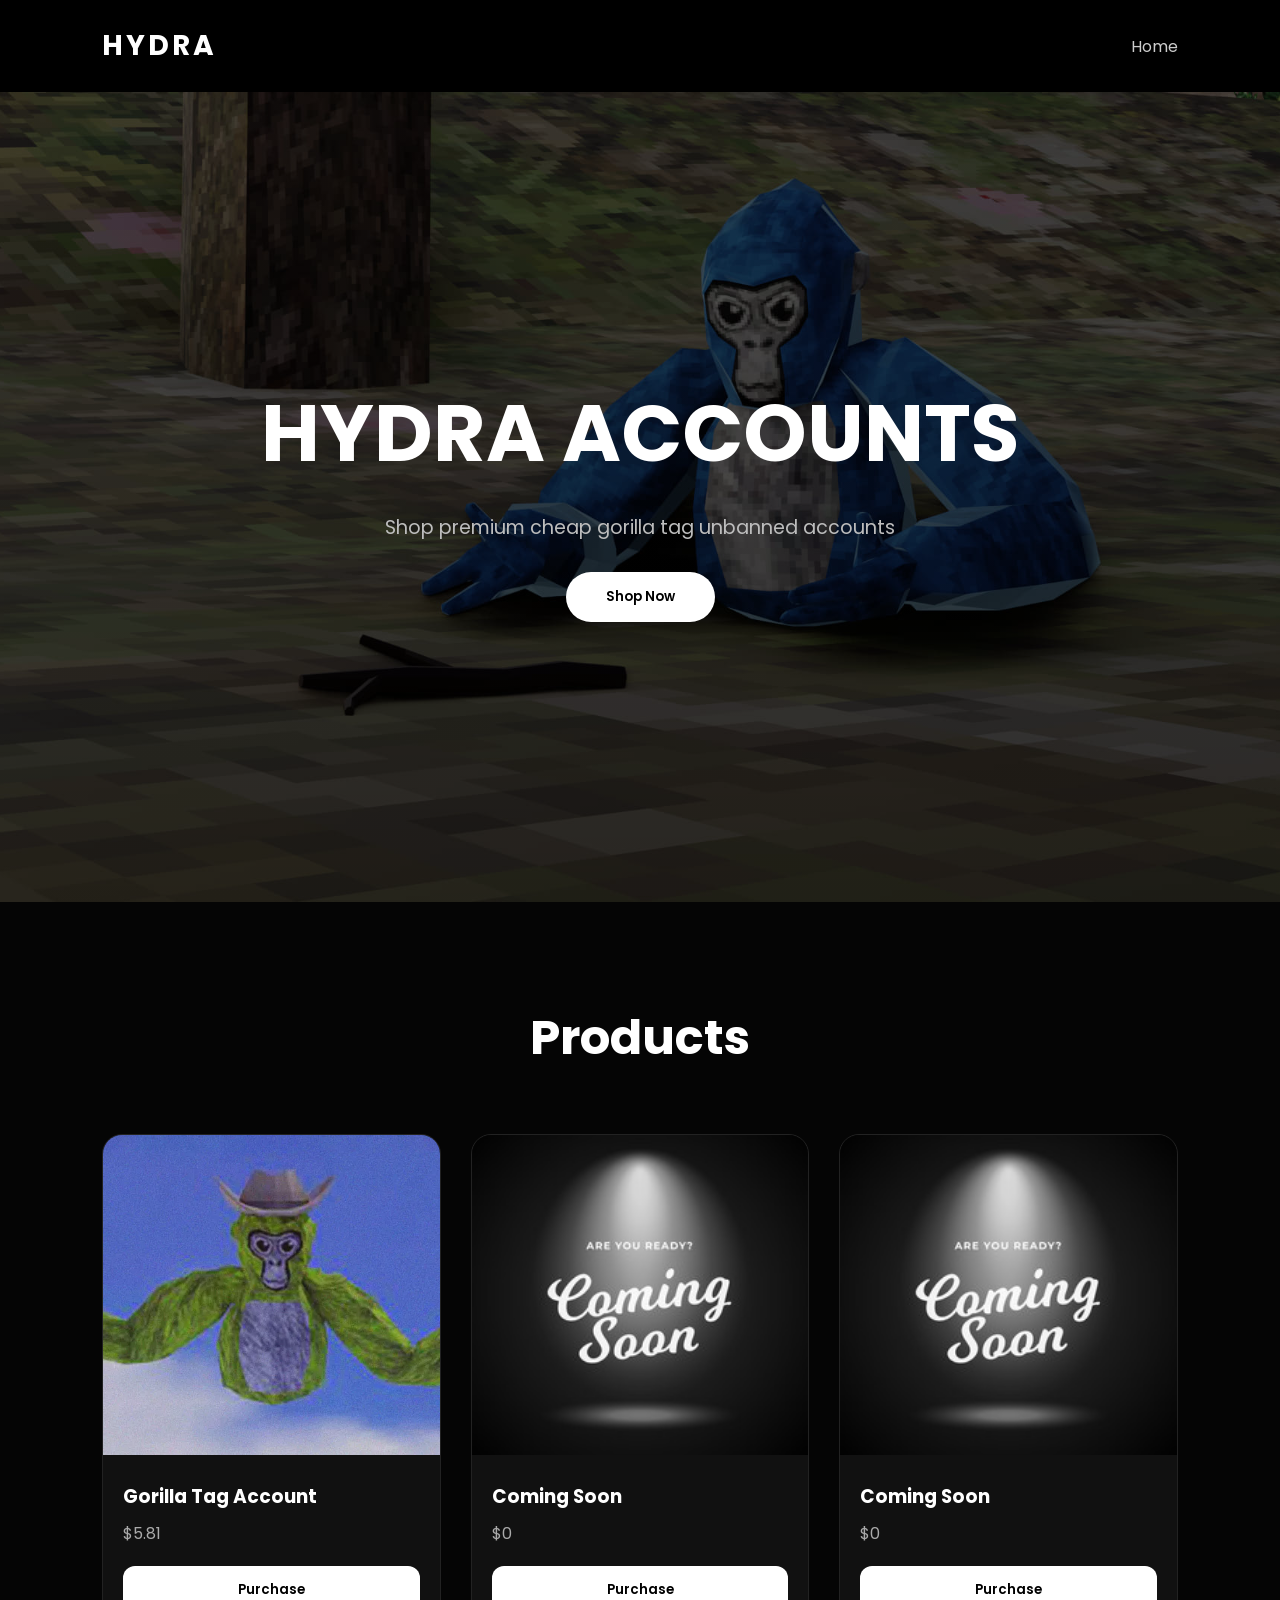
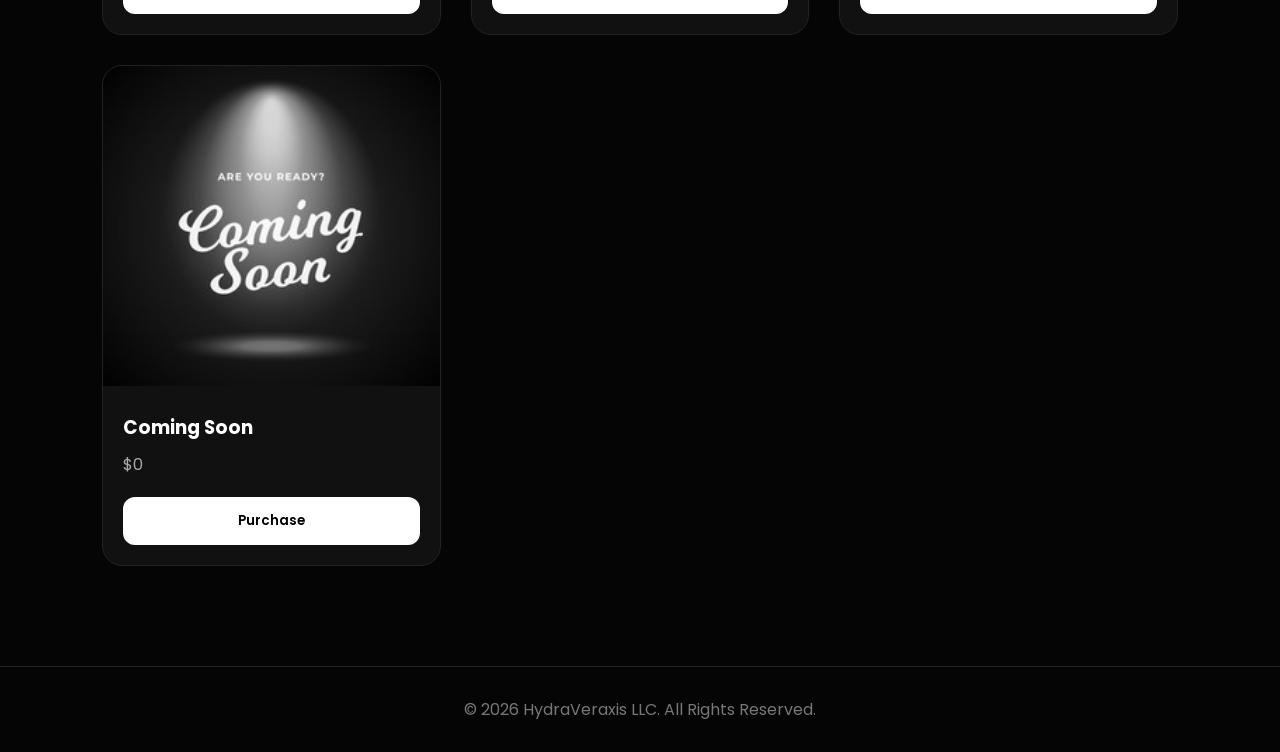
<file: index.html>
<!DOCTYPE html>
<html lang="en">
<head>
<meta charset="UTF-8">
<meta name="viewport" content="width=device-width, initial-scale=1.0">
<title>Hydra Accounts | Home</title>
<link rel="stylesheet" href="styles.css">
<link href="https://fonts.googleapis.com/css2?family=Poppins:wght@300;400;500;600;700&display=swap" rel="stylesheet">
<script src="scripts.js"></script>
</head>
<body>

<header>
    <div class="logo">HYDRA</div>

    <nav>
        <a href="#">Home</a>
    </nav>

</header>

<section class="hero">
    <div class="hero-content">
        <h1>Hydra Accounts</h1>
        <p>Shop premium cheap gorilla tag unbanned accounts</p>
        <button onclick="focusonproducts()">Shop Now</button>
    </div>
</section>

<section class="products" id="products_section">
    <h2>Products</h2>

    <div class="product-grid">

        <div class="card">
            <img src="./gorilla-tag-product-img.png" alt="">
            <h3>Gorilla Tag Account</h3>
            <p>$5.81</p>
            <button onclick="location.href='./purchase/purchase_gorilla_tag.html'">Purchase</button>
        </div>

        <div class="card">
            <img src="./coming_soon.jpg" alt="">
            <h3>Coming Soon</h3>
            <p>$0</p>
            <button>Purchase</button>
        </div>

        <div class="card">
            <img src="./coming_soon.jpg" alt="">
            <h3>Coming Soon</h3>
            <p>$0</p>
            <button>Purchase</button>
        </div>

        <div class="card">
            <img src="./coming_soon.jpg" alt="">
            <h3>Coming Soon</h3>
            <p>$0</p>
            <button>Purchase</button>
        </div>

    </div>
</section>


<footer>
    <p>© 2026 HydraVeraxis LLC. All Rights Reserved.</p>
</footer>

</body>
</html>
</file>
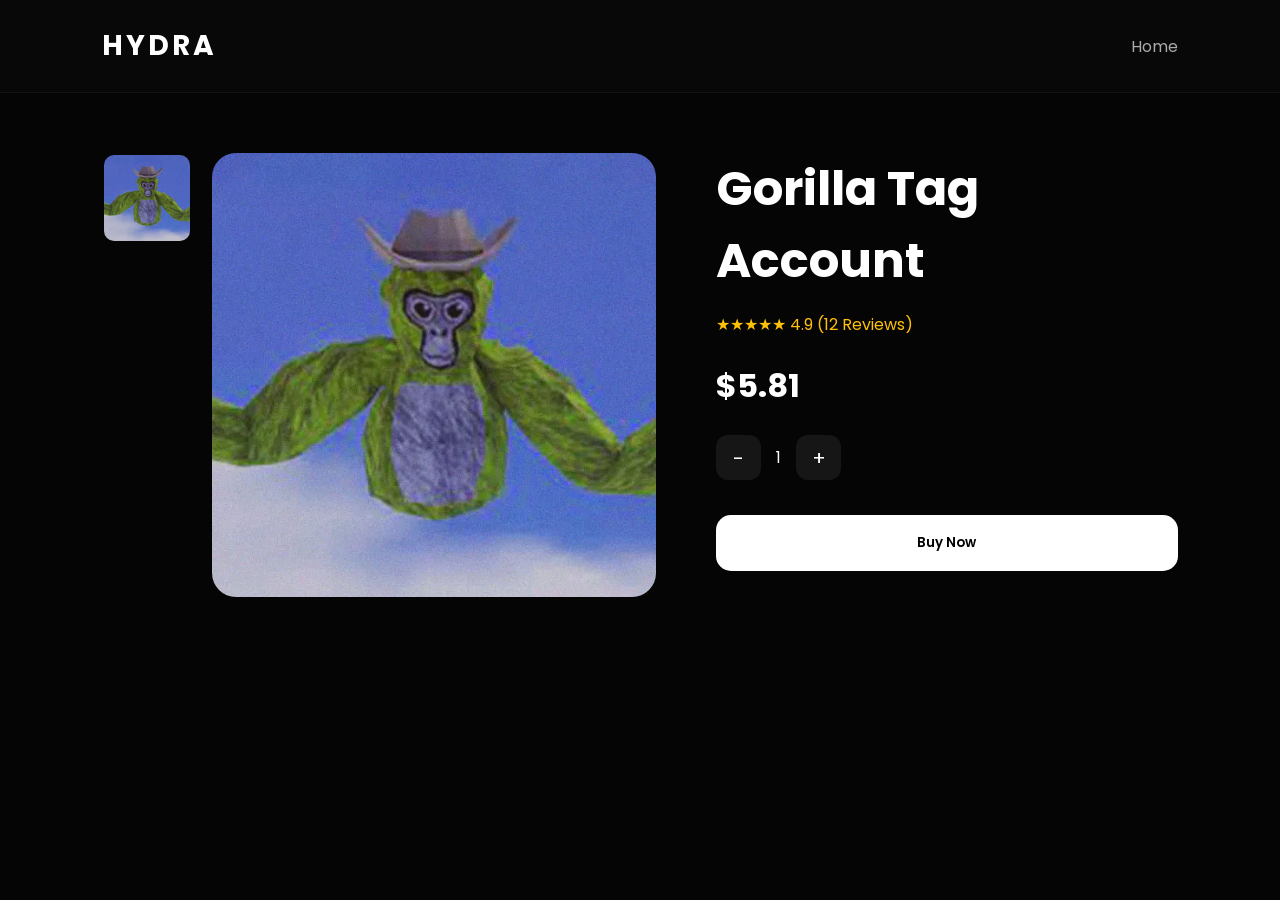
<file: purchase/purchase_gorilla_tag.html>
<!DOCTYPE html>
<html lang="en">
<head>
<meta charset="UTF-8">
<meta name="viewport" content="width=device-width, initial-scale=1.0">
<title>Hydra Accounts | Product</title>

<link href="https://fonts.googleapis.com/css2?family=Poppins:wght@300;400;500;600;700&display=swap" rel="stylesheet">
<link rel="stylesheet" href="./style.css">
</head>
<body>

<header>
    <div class="logo">HYDRA</div>

    <nav>
        <a onclick="location.href='../index.html'">Home</a>
    </nav>
</header>

<section class="product-container">

    <div class="gallery">

        <div class="thumbnails">
            <img src="../gorilla-tag-product-img.png">
        </div>

        <div class="main-image">
            <img src="../gorilla-tag-product-img.png">
        </div>

    </div>

    <div class="product-info">

        <h1>Gorilla Tag Account</h1>

        <div class="rating">
            ★★★★★ 4.9 (12 Reviews)
        </div>

        <div class="price">
            $5.81
        </div>

        <div class="quantity">
            <button>-</button>
            <span>1</span>
            <button>+</button>
        </div>

        <div class="actions">
            <button class="buy-btn" onclick="location.href='../checkout/gorilla_tag.html'">Buy Now</button>
        </div>

    </div>

</section>
</body>
</html>
</file>
<file: styles.css>
*{
    margin:0;
    padding:0;
    box-sizing:border-box;
    font-family:'Poppins',sans-serif;
}

body{
    background:#050505;
    color:white;
}

header{
    display:flex;
    justify-content:space-between;
    align-items:center;
    padding:25px 8%;
    background:rgba(0,0,0,0.9);
    backdrop-filter:blur(10px);
    position:sticky;
    top:0;
    z-index:1000;
}

.logo{
    font-size:28px;
    font-weight:700;
    letter-spacing:3px;
}

nav{
    display:flex;
    gap:30px;
}

nav a{
    text-decoration:none;
    color:#ccc;
    transition:0.3s;
}

nav a:hover{
    color:white;
}


.hero{
    height:90vh;
    display:flex;
    justify-content:center;
    align-items:center;
    text-align:center;
    background:
    linear-gradient(
        rgba(0,0,0,.6),
        rgba(0,0,0,.7)
    ),
    url("./background.jpg");
    background-size:cover;
    background-position:center;
}

.hero-content h1{
    font-size:5rem;
    margin-bottom:20px;
    text-transform:uppercase;
}

.hero-content p{
    font-size:1.2rem;
    color:#bdbdbd;
    margin-bottom:30px;
}

.hero-content button{
    padding:15px 40px;
    border:none;
    border-radius:50px;
    background:white;
    color:black;
    font-weight:600;
    cursor:pointer;
    transition:.3s;
}

.hero-content button:hover{
    transform:translateY(-5px);
}

.products{
    padding:100px 8%;
}

.products h2{
    text-align:center;
    font-size:3rem;
    margin-bottom:60px;
}

.product-grid{
    display:grid;
    grid-template-columns:repeat(auto-fit,minmax(280px,1fr));
    gap:30px;
}

.card{
    background:#111;
    border:1px solid #222;
    border-radius:20px;
    overflow:hidden;
    transition:.4s;
}

.card:hover{
    transform:translateY(-10px);
    box-shadow:0 0 40px rgba(255,255,255,.08);
}

.card img{
    width:100%;
    height:320px;
    object-fit:cover;
}

.card h3{
    padding:20px 20px 10px;
}

.card p{
    padding:0 20px;
    color:#aaa;
}

.card button{
    margin:20px;
    width:calc(100% - 40px);
    padding:14px;
    border:none;
    border-radius:12px;
    background:white;
    color:black;
    cursor:pointer;
    font-weight:600;
}


.subscribe{
    display:flex;
    justify-content:center;
    gap:15px;
    flex-wrap:wrap;
}

.subscribe input{
    width:350px;
    max-width:90%;
    padding:15px;
    border:none;
    border-radius:50px;
    background:#1a1a1a;
    color:white;
}

.subscribe button{
    padding:15px 35px;
    border:none;
    border-radius:50px;
    background:white;
    color:black;
    cursor:pointer;
    font-weight:600;
}

footer{
    text-align:center;
    padding:30px;
    border-top:1px solid #222;
    color:#777;
}

@media(max-width:768px){

    nav{
        display:none;
    }

    .hero-content h1{
        font-size:3rem;
    }

    .products h2,
    .newsletter h2{
        font-size:2rem;
    }
}
</file>
<file: purchase/style.css>
*{
    margin:0;
    padding:0;
    box-sizing:border-box;
    font-family:'Poppins',sans-serif;
}

body{
    background:#050505;
    color:white;
}

/* Header */

header{
    display:flex;
    justify-content:space-between;
    align-items:center;
    padding:25px 8%;
    border-bottom:1px solid #151515;
    background:#080808;
}

.logo{
    font-size:28px;
    font-weight:700;
    letter-spacing:3px;
}

nav{
    display:flex;
    gap:30px;
}

nav a{
    color:#aaa;
    text-decoration:none;
    transition:.3s;
}

nav a:hover{
    color:white;
}

/* Product Layout */

.product-container{
    max-width:1400px;
    margin:auto;
    padding:60px 8%;
    display:grid;
    grid-template-columns:1.2fr 1fr;
    gap:60px;
}

/* Gallery */

.gallery{
    display:flex;
    gap:20px;
}

.thumbnails{
    display:flex;
    flex-direction:column;
    gap:15px;
}

.thumbnails img{
    width:90px;
    height:90px;
    object-fit:cover;
    border-radius:12px;
    cursor:pointer;
    border:2px solid transparent;
    transition:.3s;
}

.thumbnails img:hover{
    border-color:white;
}

.main-image{
    flex:1;
}

.main-image img{
    width:100%;
    border-radius:24px;
    background:#111;
}

/* Product Info */

.product-info h1{
    font-size:3rem;
    margin-bottom:15px;
}

.product-tag{
    color:#888;
    text-transform:uppercase;
    letter-spacing:2px;
    margin-bottom:10px;
}

.price{
    font-size:2rem;
    font-weight:700;
    margin-bottom:25px;
}

.rating{
    color:#ffc107;
    margin-bottom:25px;
}

.description{
    color:#aaa;
    line-height:1.8;
    margin-bottom:35px;
}

/* Sizes */

.size-title{
    margin-bottom:15px;
}

.sizes{
    display:flex;
    gap:15px;
    margin-bottom:35px;
}

.size{
    width:55px;
    height:55px;
    display:flex;
    align-items:center;
    justify-content:center;
    border:1px solid #333;
    border-radius:12px;
    cursor:pointer;
    transition:.3s;
}

.size:hover{
    background:white;
    color:black;
}

/* Quantity */

.quantity{
    display:flex;
    align-items:center;
    gap:15px;
    margin-bottom:35px;
}

.quantity button{
    width:45px;
    height:45px;
    border:none;
    border-radius:12px;
    background:#161616;
    color:white;
    cursor:pointer;
    font-size:20px;
}

/* Buttons */

.actions{
    display:flex;
    gap:15px;
    flex-wrap:wrap;
}

.buy-btn{
    flex:1;
    min-width:220px;
    padding:18px;
    border:none;
    border-radius:15px;
    background:white;
    color:black;
    font-weight:600;
    cursor:pointer;
    transition:.3s;
}

.buy-btn:hover{
    transform:translateY(-3px);
}

.wishlist{
    width:60px;
    border:none;
    border-radius:15px;
    background:#161616;
    color:white;
    cursor:pointer;
}

/* Features */

.features{
    margin-top:50px;
    padding-top:40px;
    border-top:1px solid #222;
}

.feature{
    display:flex;
    align-items:center;
    gap:15px;
    margin-bottom:20px;
    color:#aaa;
}


@media(max-width:900px){

    .product-container{
        grid-template-columns:1fr;
    }

    .gallery{
        flex-direction:column-reverse;
    }

    .thumbnails{
        flex-direction:row;
    }

    .product-info h1{
        font-size:2.2rem;
    }
}
</file>
